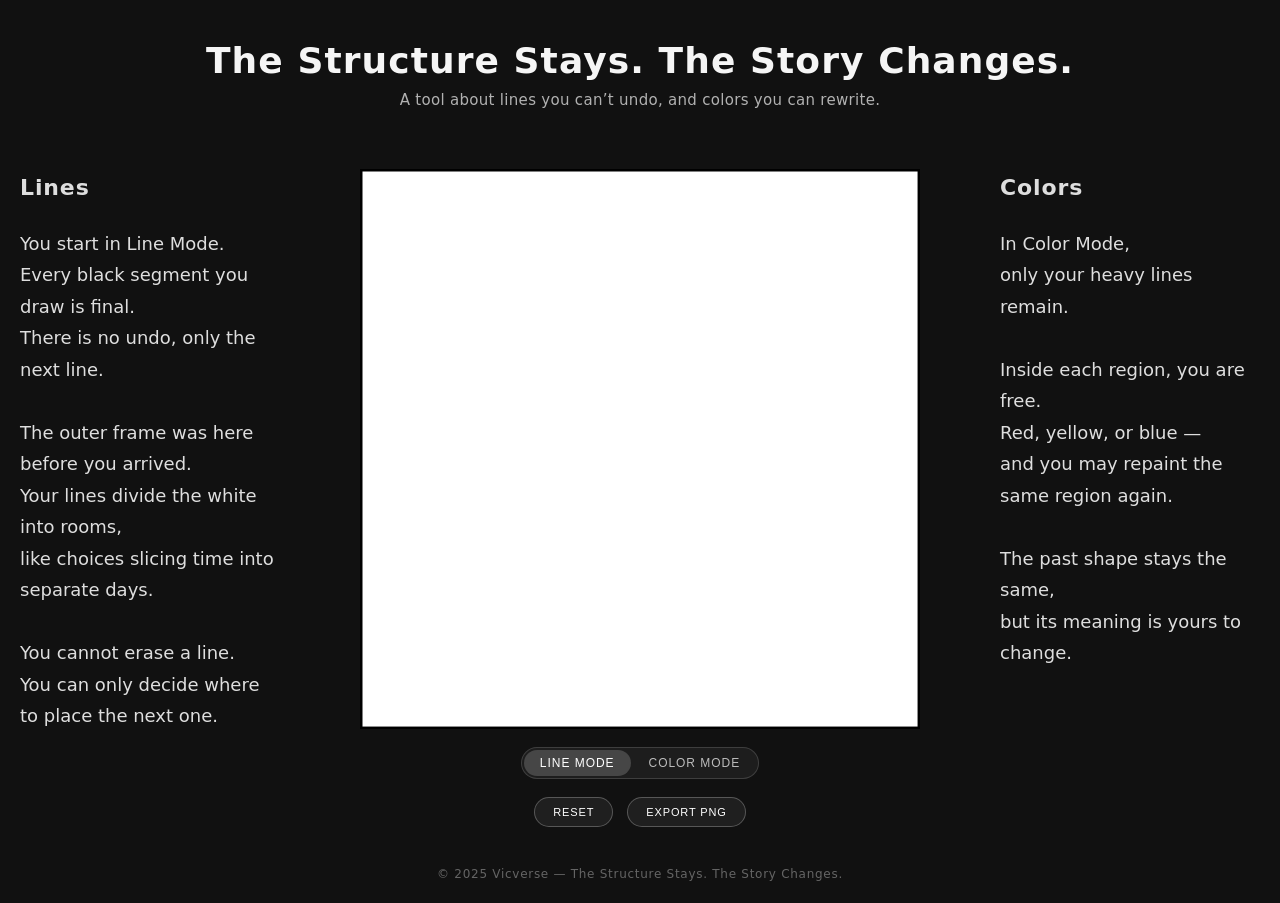
<file: index.html>
<!DOCTYPE html>
<html lang="en">
<head>
<meta charset="UTF-8" />
<title>The Structure Stays. The Story Changes.</title>
<meta name="viewport" content="width=device-width, initial-scale=1.0" />

<!--早上我把那张纸从抽屉里拿出来。
几条直线安静地躺在上面。
它们既不拒绝，也不欢迎，
只是在那里，像天气一样自然。

我没有打算擦掉它们，
只是看着。
像人有时会看着一段旧记忆，
不带立场，也不追问。

我倒了一杯凉水。
水在杯壁上留下薄薄的雾气，
和纸上的线条有一点奇怪的相似。
都是清清淡淡的，
不解释自己。

过了一会儿，我拿起一支颜色笔，
随手在一个小方块里涂了一点淡黄色。
颜色慢慢铺开，
像阳光在迟到的房间里找到一个坐下的位置。

线条没有动，
它们从来不会动。
但色块亮了一点。
空气也亮了一点。

我把纸放回桌上。
没什么特别的意义，
也不是为了完成一幅画。
只是为了确定：
今天，我愿意给某个地方换一种颜色。
这就够了。
有时候生活的变化，就是这么轻。-->


<style>
  * { box-sizing: border-box; }

  body {
    margin: 0;
    background: #111;
    font-family: system-ui, -apple-system, BlinkMacSystemFont, "SF Pro Text",
      "Segoe UI", sans-serif;
    color: #f5f5f5;
  }

  .page {
    width: min(1400px, 100%);
    margin: 40px auto 0 auto;   /* 居中 + 顶部留白 */
    padding: 0 20px;            /* 左右留白 */
    display: grid;
    grid-template-columns: 260px 1fr 260px;
    row-gap: 60px;              /* 标题与下方之间留更大空间 */
    column-gap: 60px;
  }

  .title-block {
    grid-column: 1 / 4;
    text-align: center;
    margin-bottom: 0;
  }

  .title {
    font-size: 36px;
    font-weight: 700;
    letter-spacing: 0.03em;
    margin-bottom: 10px;
  }

  .subtitle {
    opacity: 0.7;
    font-size: 15px;
    letter-spacing: 0.02em;
  }

  .side {
    font-size: 18px;
    line-height: 1.75;
    opacity: 0.9;
    padding-top: 0;             /* 和画布对齐 */
  }

  .side h2 {
    font-size: 22px;
    margin: 0 0 20px 0;         /* 顶部不留空，与画布顶端对齐 */
    letter-spacing: 0.04em;
  }

  .side .mobile { display: none; }

  .canvas-area {
    text-align: center;
    padding: 0 20px;
  }

  canvas {
    display: block;
    background: #ffffff;
    width: min(70vh, 900px, 90vw);
    height: auto;
    max-width: 100%;
    margin: 0 auto 18px auto;
  }

  .controls {
    margin-top: 10px;
  }

  .mode-toggle {
    display: inline-flex;
    border-radius: 999px;
    padding: 2px;
    gap: 2px;
    background: rgba(255,255,255,0.05);
    border: 1px solid rgba(255,255,255,0.15);
  }

  .mode-btn {
    border: none;
    background: transparent;
    border-radius: 999px;
    color: #fff;
    padding: 6px 16px;
    font-size: 12px;
    letter-spacing: 0.08em;
    text-transform: uppercase;
    cursor: pointer;
    opacity: 0.7;
    transition: 0.2s;
  }

  .mode-btn.active {
    opacity: 1;
    background: rgba(255,255,255,0.18);
  }

  .colors {
    margin-top: 16px;
    display: none;
    justify-content: center;
    gap: 14px;
  }

  .colors.visible {
    display: flex;
  }

  .color-swatch {
    width: 30px;
    height: 30px;
    border-radius: 999px;
    border: 2px solid rgba(0,0,0,0.45);
    cursor: pointer;
    transition: 0.15s;
  }

  .color-swatch.active {
    border-color: #fff;
    box-shadow: 0 0 0 2px rgba(255,255,255,0.5);
  }

  .buttons-row {
    margin-top: 18px;
    display: flex;
    justify-content: center;
    gap: 14px;
    flex-wrap: nowrap;
  }

  button.action {
    border-radius: 999px;
    border: 1px solid rgba(255,255,255,0.25);
    background: rgba(255,255,255,0.06);
    color: #fff;
    padding: 8px 18px;
    font-size: 11px;
    letter-spacing: 0.08em;
    text-transform: uppercase;
    cursor: pointer;
  }

  .footer-watermark {
    max-width: 1400px;
    margin: 40px auto 22px auto;
    text-align: center;
    font-size: 12px;
    opacity: 0.35;
    color: #fff;
    letter-spacing: 0.06em;
    user-select: none;
    font-weight: 300;
  }

  /* === Mobile: 竖排布局，顺序：标题 → 画布+按钮 → Lines → Colors → 水印 === */
  @media (max-width: 900px) {
    body {
      padding: 20px 10px;
    }

    .page {
      display: flex;
      flex-direction: column;
      width: 100%;
      max-width: 640px;
      margin: 20px auto 0 auto;
      padding: 0;
      row-gap: 0;
    }

    .title-block,
    .canvas-area,
    .side {
      width: 100%;
      margin: 0 0 24px 0;
    }

    .title-block { order: 1; margin-bottom: 32px; }
    .canvas-area { order: 2; }
    .side.left   { order: 3; }  /* Lines 文案移到按钮下面 */
    .side.right  { order: 4; }  /* Colors 文案在 Lines 下面 */

    .title {
      font-size: 26px;
      line-height: 1.3;
    }

    .subtitle {
      font-size: 13px;
    }

    .canvas-area {
      padding: 0;
    }

    canvas {
      width: min(92vw, 80vh);
      margin: 14px auto 14px auto;
    }

    .controls {
      margin-top: 8px;
    }

    .buttons-row {
      flex-wrap: wrap;
      row-gap: 10px;
      justify-content: center;
    }

    .side {
      font-size: 15px;
      line-height: 1.7;
      padding-top: 0;
    }

    .side h2 {
      font-size: 18px;
      margin-bottom: 10px;
    }

    .side .full { display: none; }
    .side .mobile { display: block; }

    .footer-watermark {
      max-width: 640px;
      margin-top: 32px;
      padding-bottom: 32px;
      font-size: 11px;
    }
  }
</style>
</head>

<body>
<div class="page">

  <div class="title-block">
    <div class="title">The Structure Stays. The Story Changes.</div>
    <div class="subtitle">A tool about lines you can’t undo, and colors you can rewrite.</div>
  </div>

  <div class="side left">
    <h2>Lines</h2>

    <div class="full">
      You start in Line Mode.<br>
      Every black segment you draw is final.<br>
      There is no undo, only the next line.<br><br>

      The outer frame was here before you arrived.<br>
      Your lines divide the white into rooms,<br>
      like choices slicing time into separate days.<br><br>

      You cannot erase a line.<br>
      You can only decide where to place the next one.
    </div>

    <div class="mobile">
      Every black line is final.<br>
      You can't erase it — only add the next one.
    </div>
  </div>

  <div class="canvas-area">
    <canvas id="mondrianCanvas" width="900" height="900"></canvas>

    <div class="controls">
      <div class="mode-toggle">
        <button id="lineModeBtn" class="mode-btn active">Line Mode</button>
        <button id="colorModeBtn" class="mode-btn">Color Mode</button>
      </div>

      <div id="colorPalette" class="colors"></div>

      <div class="buttons-row">
        <button id="resetBtn" class="action">Reset</button>
        <button id="exportBtn" class="action">Export PNG</button>
      </div>
    </div>
  </div>

  <div class="side right">
    <h2>Colors</h2>

    <div class="full">
      In Color Mode,<br>
      only your heavy lines remain.<br><br>

      Inside each region, you are free.<br>
      Red, yellow, or blue —<br>
      and you may repaint the same region again.<br><br>

      The past shape stays the same,<br>
      but its meaning is yours to change.
    </div>

    <div class="mobile">
      The lines stay.<br>
      But you can repaint the spaces.
    </div>
  </div>

</div>

<div class="footer-watermark">
  © 2025 Vicverse — The Structure Stays. The Story Changes.
</div>

<script>
const canvas = document.getElementById("mondrianCanvas");
const ctx = canvas.getContext("2d");

const COLS = 16;
const ROWS = 16;

const WIDTH = canvas.width;
const HEIGHT = canvas.height;
const CELL_W = WIDTH / COLS;
const CELL_H = HEIGHT / ROWS;

const COLORS = [
  { name: "Red", value: "#e53935" },
  { name: "Yellow", value: "#fdd835" },
  { name: "Blue", value: "#1e88e5" }
];

let currentColor = COLORS[0].value;
let currentMode = "line";
let pendingPoint = null;
let isAnimating = false;
let paletteUnlocked = false;

const cellColors = [];
const vLines = [];
const hLines = [];

function initState() {
  for (let c = 0; c < COLS; c++) {
    cellColors[c] = [];
    for (let r = 0; r < ROWS; r++) cellColors[c][r] = "#ffffff";
  }

  for (let x = 0; x <= COLS; x++) {
    vLines[x] = [];
    for (let y = 0; y < ROWS; y++) vLines[x][y] = false;
  }

  for (let x = 0; x < COLS; x++) {
    hLines[x] = [];
    for (let y = 0; y <= ROWS; y++) hLines[x][y] = false;
  }

  // outer frame
  for (let y = 0; y < ROWS; y++) {
    vLines[0][y] = true;
    vLines[COLS][y] = true;
  }
  for (let x = 0; x < COLS; x++) {
    hLines[x][0] = true;
    hLines[x][ROWS] = true;
  }

  pendingPoint = null;
  isAnimating = false;
  paletteUnlocked = false;

  lineModeBtn.classList.add("active");
  colorModeBtn.classList.remove("active");

  updatePaletteVisibility();
  draw();
}

function draw() {
  ctx.fillStyle = "#ffffff";
  ctx.fillRect(0, 0, WIDTH, HEIGHT);

  // 填色轻微重叠，避免像素缝隙
  for (let c = 0; c < COLS; c++) {
    for (let r = 0; r < ROWS; r++) {
      ctx.fillStyle = cellColors[c][r];
      const x = c * CELL_W;
      const y = r * CELL_H;
      ctx.fillRect(x - 0.5, y - 0.5, CELL_W + 1, CELL_H + 1);
    }
  }

  ctx.strokeStyle = "#000";
  ctx.lineWidth = 8;
  ctx.lineCap = "square";

  for (let x = 0; x <= COLS; x++) {
    for (let y = 0; y < ROWS; y++) {
      if (vLines[x][y]) {
        ctx.beginPath();
        ctx.moveTo(x * CELL_W, y * CELL_H);
        ctx.lineTo(x * CELL_W, (y + 1) * CELL_H);
        ctx.stroke();
      }
    }
  }

  for (let x = 0; x < COLS; x++) {
    for (let y = 0; y <= ROWS; y++) {
      if (hLines[x][y]) {
        ctx.beginPath();
        ctx.moveTo(x * CELL_W, y * CELL_H);
        ctx.lineTo((x + 1) * CELL_W, y * CELL_H);
        ctx.stroke();
      }
    }
  }

  if (currentMode === "line" && pendingPoint && !isAnimating) {
    ctx.fillStyle = "#000";
    ctx.beginPath();
    ctx.arc(pendingPoint.gx * CELL_W, pendingPoint.gy * CELL_H, 6, 0, Math.PI * 2);
    ctx.fill();
  }
}

canvas.addEventListener("click", handleCanvasClick);
canvas.addEventListener("touchstart", e => {
  e.preventDefault();
  const t = e.changedTouches[0];
  handleCanvasClick({ clientX: t.clientX, clientY: t.clientY });
}, { passive: false });

function handleCanvasClick(event) {
  if (isAnimating) return;

  const rect = canvas.getBoundingClientRect();
  const scaleX = WIDTH / rect.width;
  const scaleY = HEIGHT / rect.height;
  const x = (event.clientX - rect.left) * scaleX;
  const y = (event.clientY - rect.top) * scaleY;

  if (currentMode === "line") handleLineClick(x, y);
  else handleColorClick(x, y);
}

function handleLineClick(x, y) {
  let gx = Math.round(x / CELL_W);
  let gy = Math.round(y / CELL_H);

  gx = Math.max(0, Math.min(COLS, gx));
  gy = Math.max(0, Math.min(ROWS, gy));

  if (!pendingPoint) {
    pendingPoint = { gx, gy };
    draw();
    return;
  }

  const start = pendingPoint;
  let end = { gx, gy };

  const dx = Math.abs(end.gx - start.gx);
  const dy = Math.abs(end.gy - start.gy);

  if (dx >= dy) end.gy = start.gy;
  else end.gx = start.gx;

  if (start.gx === end.gx && start.gy === end.gy) {
    pendingPoint = null;
    draw();
    return;
  }

  animateLine(start, end);
}

function animateLine(start, end) {
  const startX = start.gx * CELL_W;
  const startY = start.gy * CELL_H;
  const endX = end.gx * CELL_W;
  const endY = end.gy * CELL_H;

  isAnimating = true;
  const duration = 260;
  let begin = null;

  function step(t) {
    if (!begin) begin = t;
    const prog = Math.min(1, (t - begin) / duration);

    draw();

    ctx.strokeStyle = "#000";
    ctx.lineWidth = 8;
    ctx.beginPath();
    ctx.moveTo(startX, startY);
    ctx.lineTo(
      startX + (endX - startX) * prog,
      startY + (endY - startY) * prog
    );
    ctx.stroke();

    if (prog < 1) requestAnimationFrame(step);
    else {
      commitLine(start, end);
      isAnimating = false;
      pendingPoint = null;
      draw();
    }
  }

  requestAnimationFrame(step);
}

function commitLine(start, end) {
  if (start.gx === end.gx) {
    const x = start.gx;
    const a = Math.min(start.gy, end.gy);
    const b = Math.max(start.gy, end.gy);
    for (let y = a; y < b; y++) vLines[x][y] = true;
  } else {
    const y = start.gy;
    const a = Math.min(start.gx, end.gx);
    const b = Math.max(start.gx, end.gx);
    for (let x = a; x < b; x++) hLines[x][y] = true;
  }
}

function handleColorClick(x, y) {
  const col = Math.floor(x / CELL_W);
  const row = Math.floor(y / CELL_H);
  if (col < 0 || col >= COLS || row < 0 || row >= ROWS) return;
  floodFill(col, row, currentColor);
  draw();
}

function floodFill(c0, r0, newColor) {
  const oldColor = cellColors[c0][r0];
  if (oldColor === newColor) return;

  const visited = Array.from({ length: COLS }, () => Array(ROWS).fill(false));
  const q = [[c0, r0]];
  visited[c0][r0] = true;

  while (q.length) {
    const [c, r] = q.shift();
    cellColors[c][r] = newColor;

    if (r > 0 && !visited[c][r - 1] && !hLines[c][r] && cellColors[c][r - 1] === oldColor) {
      visited[c][r - 1] = true;
      q.push([c, r - 1]);
    }
    if (r < ROWS - 1 && !visited[c][r + 1] && !hLines[c][r + 1] && cellColors[c][r + 1] === oldColor) {
      visited[c][r + 1] = true;
      q.push([c, r + 1]);
    }
    if (c > 0 && !visited[c - 1][r] && !vLines[c][r] && cellColors[c - 1][r] === oldColor) {
      visited[c - 1][r] = true;
      q.push([c - 1, r]);
    }
    if (c < COLS - 1 && !visited[c + 1][r] && !vLines[c + 1][r] && cellColors[c + 1][r] === oldColor) {
      visited[c + 1][r] = true;
      q.push([c + 1, r]);
    }
  }
}

function initPalette() {
  const palette = document.getElementById("colorPalette");
  COLORS.forEach((color, i) => {
    const swatch = document.createElement("div");
    swatch.className = "color-swatch" + (i === 0 ? " active" : "");
    swatch.style.background = color.value;

    swatch.onclick = () => {
      currentColor = color.value;
      document.querySelectorAll(".color-swatch")
        .forEach(s => s.classList.remove("active"));
      swatch.classList.add("active");
    };

    palette.appendChild(swatch);
  });
}

function updatePaletteVisibility() {
  const palette = document.getElementById("colorPalette");
  if (paletteUnlocked && currentMode === "color")
    palette.classList.add("visible");
  else
    palette.classList.remove("visible");
}

document.getElementById("lineModeBtn").onclick = () => setMode("line");
document.getElementById("colorModeBtn").onclick = () => setMode("color");

function setMode(mode) {
  currentMode = mode;
  pendingPoint = null;

  if (mode === "color") paletteUnlocked = true;

  lineModeBtn.classList.toggle("active", mode === "line");
  colorModeBtn.classList.toggle("active", mode === "color");

  updatePaletteVisibility();
  draw();
}

document.getElementById("resetBtn").onclick = initState;
document.getElementById("exportBtn").onclick = () => {
  const a = document.createElement("a");
  a.download = "mondrian-vicverse.png";
  a.href = canvas.toDataURL();
  a.click();
};

initPalette();
initState();
</script>
</body>
</html>

<!--完成于2025.11.20，计算机实验室605-->
</file>
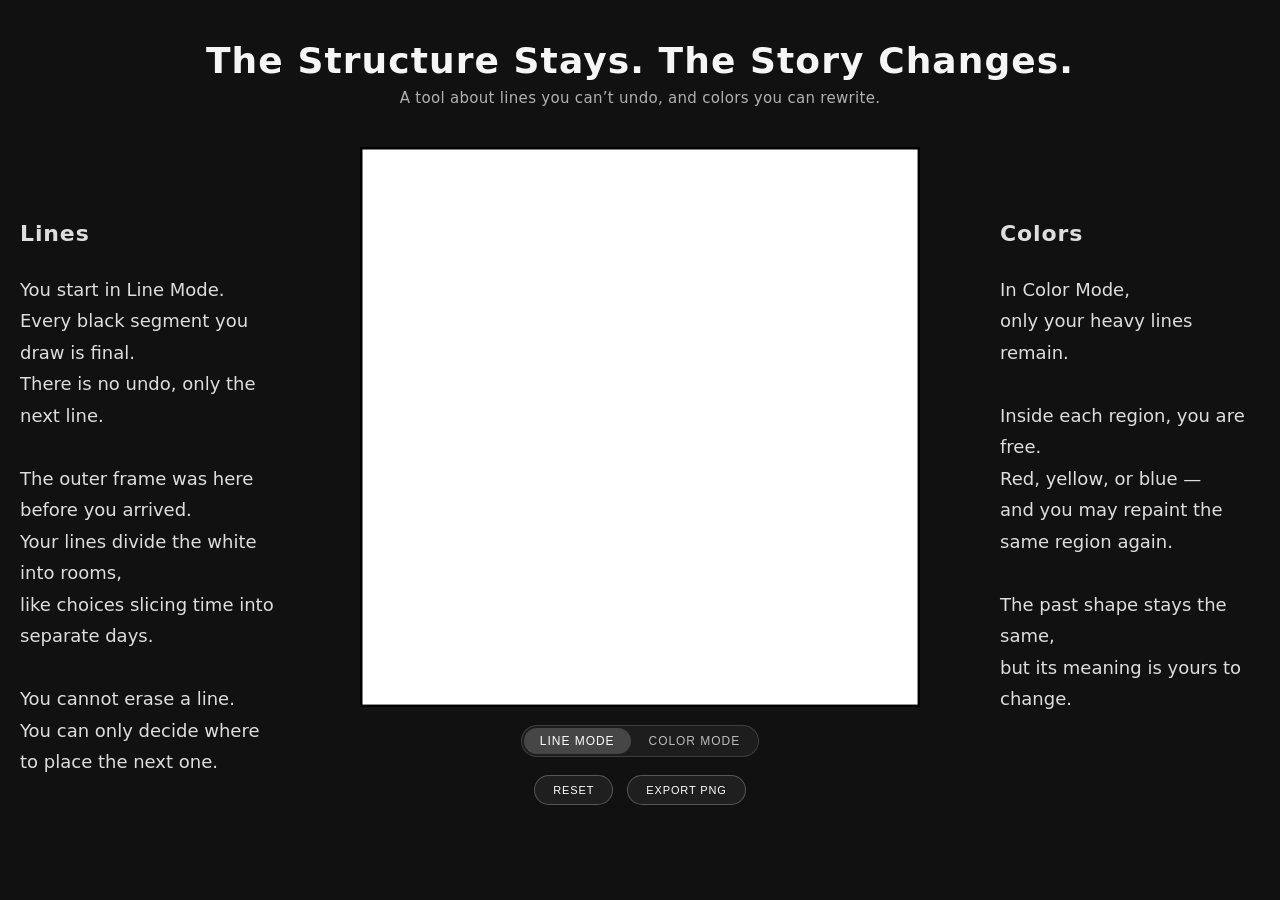
<file: craft.html>
<!DOCTYPE html>
<html lang="en">
<head>
<meta charset="UTF-8" />
<title>The Structure Stays. The Story Changes.</title>
<meta name="viewport" content="width=device-width, initial-scale=1.0" />

<style>
  * { box-sizing: border-box; }

  body {
    margin: 0;
    background: #111;
    font-family: system-ui, -apple-system, BlinkMacSystemFont, "SF Pro Text",
      "Segoe UI", sans-serif;
    color: #f5f5f5;
    display: flex;
    justify-content: center;
    padding: 40px 20px;
  }

  .page {
    width: min(1400px, 100%);
    display: grid;
    grid-template-columns: 260px 1fr 260px;
    row-gap: 30px;
    column-gap: 60px;
  }

  @media (max-width: 900px) {
    body { padding: 22px 12px; }

    .page {
      grid-template-columns: 1fr;
      grid-template-rows: auto auto auto auto auto;
    }

    .side { order: 3; }
    .side.right { order: 4; }
    .canvas-area { order: 2; }
    .title-block { order: 1; }
    .side .full { display: none; }
    .side .mobile { display: block; }
  }

  .side .mobile { display: none; }

  .title-block {
    grid-column: 1 / 4;
    text-align: center;
    margin-bottom: 10px;
  }

  .title {
    font-size: 36px;
    font-weight: 700;
    letter-spacing: 0.03em;
    margin-bottom: 8px;
  }

  .subtitle {
    opacity: 0.7;
    font-size: 15px;
    letter-spacing: 0.02em;
  }

  .side {
    font-size: 18px;
    line-height: 1.75;
    padding-top: 50px;
    opacity: 0.9;
  }

  .side h2 {
    font-size: 22px;
    margin-bottom: 20px;
    letter-spacing: 0.04em;
  }

  .canvas-area {
    text-align: center;
    padding: 0 20px;
  }

  canvas {
    display: block;
    background: #ffffff;
    width: min(70vh, 900px, 90vw);
    height: auto;
    max-width: 100%;
    margin: 0 auto 18px auto;
  }

  .controls {
    margin-top: 12px;
  }

  .mode-toggle {
    display: inline-flex;
    border-radius: 999px;
    padding: 2px;
    gap: 2px;
    background: rgba(255,255,255,0.05);
    border: 1px solid rgba(255,255,255,0.15);
  }

  .mode-btn {
    border: none;
    background: transparent;
    border-radius: 999px;
    color: #fff;
    padding: 6px 16px;
    font-size: 12px;
    letter-spacing: 0.08em;
    text-transform: uppercase;
    cursor: pointer;
    opacity: 0.7;
    transition: 0.2s;
  }

  .mode-btn.active {
    opacity: 1;
    background: rgba(255,255,255,0.18);
  }

  .colors {
    margin-top: 16px;
    display: none;
    justify-content: center;
    gap: 14px;
  }

  .colors.visible {
    display: flex;
  }

  .color-swatch {
    width: 30px;
    height: 30px;
    border-radius: 999px;
    border: 2px solid rgba(0,0,0,0.45);
    cursor: pointer;
    transition: 0.15s;
  }

  .color-swatch.active {
    border-color: #fff;
    box-shadow: 0 0 0 2px rgba(255,255,255,0.5);
  }

  .buttons-row {
    margin-top: 18px;
    display: flex;
    justify-content: center;
    gap: 14px;
  }

  button.action {
    border-radius: 999px;
    border: 1px solid rgba(255,255,255,0.25);
    background: rgba(255,255,255,0.06);
    color: #fff;
    padding: 8px 18px;
    font-size: 11px;
    letter-spacing: 0.08em;
    text-transform: uppercase;
    cursor: pointer;
  }
</style>
</head>

<body>
<div class="page">

  <div class="title-block">
    <div class="title">The Structure Stays. The Story Changes.</div>
    <div class="subtitle">A tool about lines you can’t undo, and colors you can rewrite.</div>
  </div>

  <div class="side left">
    <h2>Lines</h2>

    <div class="full">
      You start in Line Mode.<br>
      Every black segment you draw is final.<br>
      There is no undo, only the next line.<br><br>

      The outer frame was here before you arrived.<br>
      Your lines divide the white into rooms,<br>
      like choices slicing time into separate days.<br><br>

      You cannot erase a line.<br>
      You can only decide where to place the next one.
    </div>

    <div class="mobile">
      Every black line is final.<br>
      You can't erase it — only add the next one.
    </div>
  </div>

  <div class="canvas-area">
    <canvas id="mondrianCanvas" width="900" height="900"></canvas>

    <div class="controls">
      <div class="mode-toggle">
        <button id="lineModeBtn" class="mode-btn active">Line Mode</button>
        <button id="colorModeBtn" class="mode-btn">Color Mode</button>
      </div>

      <div id="colorPalette" class="colors"></div>

      <div class="buttons-row">
        <button id="resetBtn" class="action">Reset</button>
        <button id="exportBtn" class="action">Export PNG</button>
      </div>
    </div>
  </div>

  <div class="side right">
    <h2>Colors</h2>

    <div class="full">
      In Color Mode,<br>
      only your heavy lines remain.<br><br>

      Inside each region, you are free.<br>
      Red, yellow, or blue —<br>
      and you may repaint the same region again.<br><br>

      The past shape stays the same,<br>
      but its meaning is yours to change.
    </div>

    <div class="mobile">
      The lines stay.<br>
      But you can repaint the spaces.
    </div>
  </div>

</div>

<script>
const canvas = document.getElementById("mondrianCanvas");
const ctx = canvas.getContext("2d");

const COLS = 16;
const ROWS = 16;

const WIDTH = canvas.width;
const HEIGHT = canvas.height;
const CELL_W = WIDTH / COLS;
const CELL_H = HEIGHT / ROWS;

const COLORS = [
  { name: "Red", value: "#e53935" },
  { name: "Yellow", value: "#fdd835" },
  { name: "Blue", value: "#1e88e5" }
];

let currentColor = COLORS[0].value;
let currentMode = "line";
let pendingPoint = null;
let isAnimating = false;
let paletteUnlocked = false;

const cellColors = [];
const vLines = [];
const hLines = [];

function initState() {
  for (let c = 0; c < COLS; c++) {
    cellColors[c] = [];
    for (let r = 0; r < ROWS; r++) cellColors[c][r] = "#ffffff";
  }

  for (let x = 0; x <= COLS; x++) {
    vLines[x] = [];
    for (let y = 0; y < ROWS; y++) vLines[x][y] = false;
  }

  for (let x = 0; x < COLS; x++) {
    hLines[x] = [];
    for (let y = 0; y <= ROWS; y++) hLines[x][y] = false;
  }

  // outer frame
  for (let y = 0; y < ROWS; y++) {
    vLines[0][y] = true;
    vLines[COLS][y] = true;
  }
  for (let x = 0; x < COLS; x++) {
    hLines[x][0] = true;
    hLines[x][ROWS] = true;
  }

  pendingPoint = null;
  isAnimating = false;
  paletteUnlocked = false;

  lineModeBtn.classList.add("active");
  colorModeBtn.classList.remove("active");

  updatePaletteVisibility();
  draw();
}

function draw() {
  ctx.fillStyle = "#ffffff";
  ctx.fillRect(0, 0, WIDTH, HEIGHT);

  // 填色时让每个cell略微重叠，消除像素缝隙
  for (let c = 0; c < COLS; c++) {
    for (let r = 0; r < ROWS; r++) {
      ctx.fillStyle = cellColors[c][r];
      const x = c * CELL_W;
      const y = r * CELL_H;
      ctx.fillRect(x - 0.5, y - 0.5, CELL_W + 1, CELL_H + 1);
    }
  }

  ctx.strokeStyle = "#000";
  ctx.lineWidth = 8;
  ctx.lineCap = "square";

  for (let x = 0; x <= COLS; x++) {
    for (let y = 0; y < ROWS; y++) {
      if (vLines[x][y]) {
        ctx.beginPath();
        ctx.moveTo(x * CELL_W, y * CELL_H);
        ctx.lineTo(x * CELL_W, (y + 1) * CELL_H);
        ctx.stroke();
      }
    }
  }

  for (let x = 0; x < COLS; x++) {
    for (let y = 0; y <= ROWS; y++) {
      if (hLines[x][y]) {
        ctx.beginPath();
        ctx.moveTo(x * CELL_W, y * CELL_H);
        ctx.lineTo((x + 1) * CELL_W, y * CELL_H);
        ctx.stroke();
      }
    }
  }

  if (currentMode === "line" && pendingPoint && !isAnimating) {
    ctx.fillStyle = "#000";
    ctx.beginPath();
    ctx.arc(pendingPoint.gx * CELL_W, pendingPoint.gy * CELL_H, 6, 0, Math.PI * 2);
    ctx.fill();
  }
}

canvas.addEventListener("click", handleCanvasClick);
canvas.addEventListener("touchstart", e => {
  const t = e.touches[0];
  handleCanvasClick({ clientX: t.clientX, clientY: t.clientY });
});

function handleCanvasClick(event) {
  if (isAnimating) return;

  const rect = canvas.getBoundingClientRect();
  const scaleX = WIDTH / rect.width;
  const scaleY = HEIGHT / rect.height;
  const x = (event.clientX - rect.left) * scaleX;
  const y = (event.clientY - rect.top) * scaleY;

  if (currentMode === "line") handleLineClick(x, y);
  else handleColorClick(x, y);
}

function handleLineClick(x, y) {
  let gx = Math.round(x / CELL_W);
  let gy = Math.round(y / CELL_H);

  gx = Math.max(0, Math.min(COLS, gx));
  gy = Math.max(0, Math.min(ROWS, gy));

  if (!pendingPoint) {
    pendingPoint = { gx, gy };
    draw();
    return;
  }

  const start = pendingPoint;
  let end = { gx, gy };

  const dx = Math.abs(end.gx - start.gx);
  const dy = Math.abs(end.gy - start.gy);

  if (dx >= dy) end.gy = start.gy;
  else end.gx = start.gx;

  if (start.gx === end.gx && start.gy === end.gy) {
    pendingPoint = null;
    draw();
    return;
  }

  animateLine(start, end);
}

function animateLine(start, end) {
  const startX = start.gx * CELL_W;
  const startY = start.gy * CELL_H;
  const endX = end.gx * CELL_W;
  const endY = end.gy * CELL_H;

  isAnimating = true;
  const duration = 260;
  let begin = null;

  function step(t) {
    if (!begin) begin = t;
    const prog = Math.min(1, (t - begin) / duration);

    draw();

    ctx.strokeStyle = "#000";
    ctx.lineWidth = 8;
    ctx.beginPath();
    ctx.moveTo(startX, startY);
    ctx.lineTo(
      startX + (endX - startX) * prog,
      startY + (endY - startY) * prog
    );
    ctx.stroke();

    if (prog < 1) requestAnimationFrame(step);
    else {
      commitLine(start, end);
      isAnimating = false;
      pendingPoint = null;
      draw();
    }
  }

  requestAnimationFrame(step);
}

function commitLine(start, end) {
  if (start.gx === end.gx) {
    const x = start.gx;
    const a = Math.min(start.gy, end.gy);
    const b = Math.max(start.gy, end.gy);
    for (let y = a; y < b; y++) vLines[x][y] = true;
  } else {
    const y = start.gy;
    const a = Math.min(start.gx, end.gx);
    const b = Math.max(start.gx, end.gx);
    for (let x = a; x < b; x++) hLines[x][y] = true;
  }
}

function handleColorClick(x, y) {
  const col = Math.floor(x / CELL_W);
  const row = Math.floor(y / CELL_H);
  if (col < 0 || col >= COLS || row < 0 || row >= ROWS) return;
  floodFill(col, row, currentColor);
  draw();
}

function floodFill(c0, r0, newColor) {
  const oldColor = cellColors[c0][r0];
  if (oldColor === newColor) return;

  const visited = Array.from({ length: COLS }, () => Array(ROWS).fill(false));
  const q = [[c0, r0]];
  visited[c0][r0] = true;

  while (q.length) {
    const [c, r] = q.shift();
    cellColors[c][r] = newColor;

    if (r > 0 && !visited[c][r - 1] && !hLines[c][r] && cellColors[c][r - 1] === oldColor) {
      visited[c][r - 1] = true;
      q.push([c, r - 1]);
    }
    if (r < ROWS - 1 && !visited[c][r + 1] && !hLines[c][r + 1] && cellColors[c][r + 1] === oldColor) {
      visited[c][r + 1] = true;
      q.push([c, r + 1]);
    }
    if (c > 0 && !visited[c - 1][r] && !vLines[c][r] && cellColors[c - 1][r] === oldColor) {
      visited[c - 1][r] = true;
      q.push([c - 1, r]);
    }
    if (c < COLS - 1 && !visited[c + 1][r] && !vLines[c + 1][r] && cellColors[c + 1][r] === oldColor) {
      visited[c + 1][r] = true;
      q.push([c + 1, r]);
    }
  }
}

function initPalette() {
  const palette = document.getElementById("colorPalette");
  COLORS.forEach((color, i) => {
    const swatch = document.createElement("div");
    swatch.className = "color-swatch" + (i === 0 ? " active" : "");
    swatch.style.background = color.value;

    swatch.onclick = () => {
      currentColor = color.value;
      document.querySelectorAll(".color-swatch")
        .forEach(s => s.classList.remove("active"));
      swatch.classList.add("active");
    };

    palette.appendChild(swatch);
  });
}

function updatePaletteVisibility() {
  const palette = document.getElementById("colorPalette");
  if (paletteUnlocked && currentMode === "color")
    palette.classList.add("visible");
  else
    palette.classList.remove("visible");
}

document.getElementById("lineModeBtn").onclick = () => setMode("line");
document.getElementById("colorModeBtn").onclick = () => setMode("color");

function setMode(mode) {
  currentMode = mode;
  pendingPoint = null;

  if (mode === "color") paletteUnlocked = true;

  lineModeBtn.classList.toggle("active", mode === "line");
  colorModeBtn.classList.toggle("active", mode === "color");

  updatePaletteVisibility();
  draw();
}

document.getElementById("resetBtn").onclick = initState;
document.getElementById("exportBtn").onclick = () => {
  const a = document.createElement("a");
  a.download = "mondrian-vicverse.png";
  a.href = canvas.toDataURL();
  a.click();
};

initPalette();
initState();
</script>
</body>
</html>
</file>
